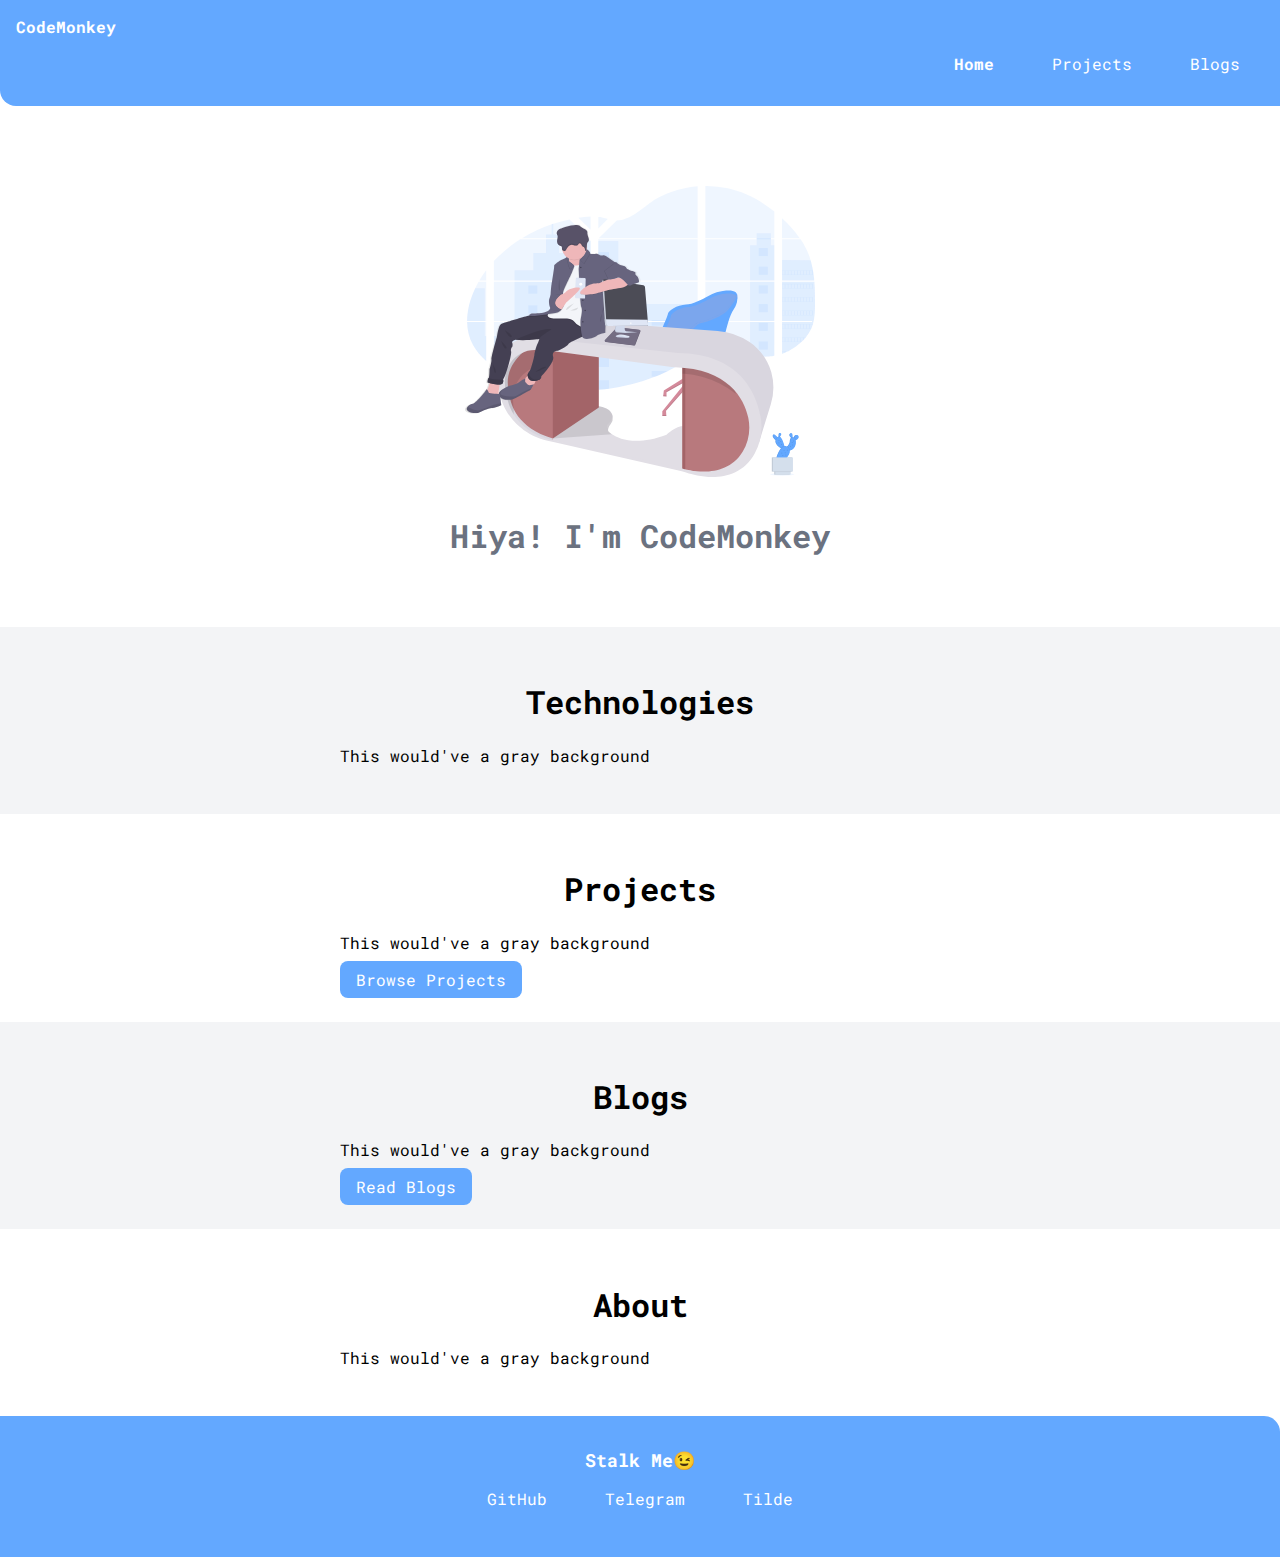
<file: index.html>
<!DOCTYPE html>
<html lang="en">
<head>
    <meta charset="UTF-8">
    <meta http-equiv="X-UA-Compatible" content="IE=edge">
    <meta name="viewport" content="width=device-width, initial-scale=1.0">
    <title>Home | CodeMonkey</title>
    <link href="styles.css" rel="stylesheet"/>
</head>
<body>
    <nav class="navigation container">
        <div class="nav-brand">CodeMonkey</div>
        <ul class="list-non-bullet nav-pills">
            <li class="list-item-inline">
                <a class="link link-active" href="/">Home</a>
            </li>
            <li class="list-item-inline">
                <a class="link" href="/projects.html">Projects</a>
            </li>
            <li class="list-item-inline">
                <a class="link" href="/blogs.html">Blogs</a>
            </li>
        </ul>
    </nav>

    <header class="hero">
        <img class="hero-img" src="images/hero.svg"/>
        <h1 class="hero-heading">Hiya! I'm CodeMonkey</h1>
    </header>

    <section class="section ow">
        <div class="container container-center">
            <h1>Technologies</h3>
            <p>This would've a gray background</p>       
        </div>
    </section>

    <section class="section">
        <div class="container container-center">
            <h1>Projects</h3>
            <p>This would've a gray background</p>
            <a class="link link-primary" href="/projects.html">Browse Projects</a>       
        </div>
    </section>

    <section class="section ow">
        <div class="container container-center">
            <h1>Blogs</h3>
            <p>This would've a gray background</p>
            <a class="link link-primary" href="/blogs.html">Read Blogs</a>       
        </div>
    </section>

    <section class="section">
        <div class="container container-center">
            <h1>About</h3>
            <p>This would've a gray background</p>       
        </div>
    </section>

    <footer clas="footer">
        <div class="footer-header">Stalk Me😉</div>
        <ul class="social-links list-non-bullet">
            <li class="list-item-inline">
                <a class="link" href="/">GitHub</a>
            </li>
            <li class="list-item-inline">
                <a class="link" href="/">Telegram</a>
            </li>
            <li class="list-item-inline">
                <a class="link" href="/">Tilde</a>
            </li>
        </ul>
    </footer>

</body>
</html>
</file>
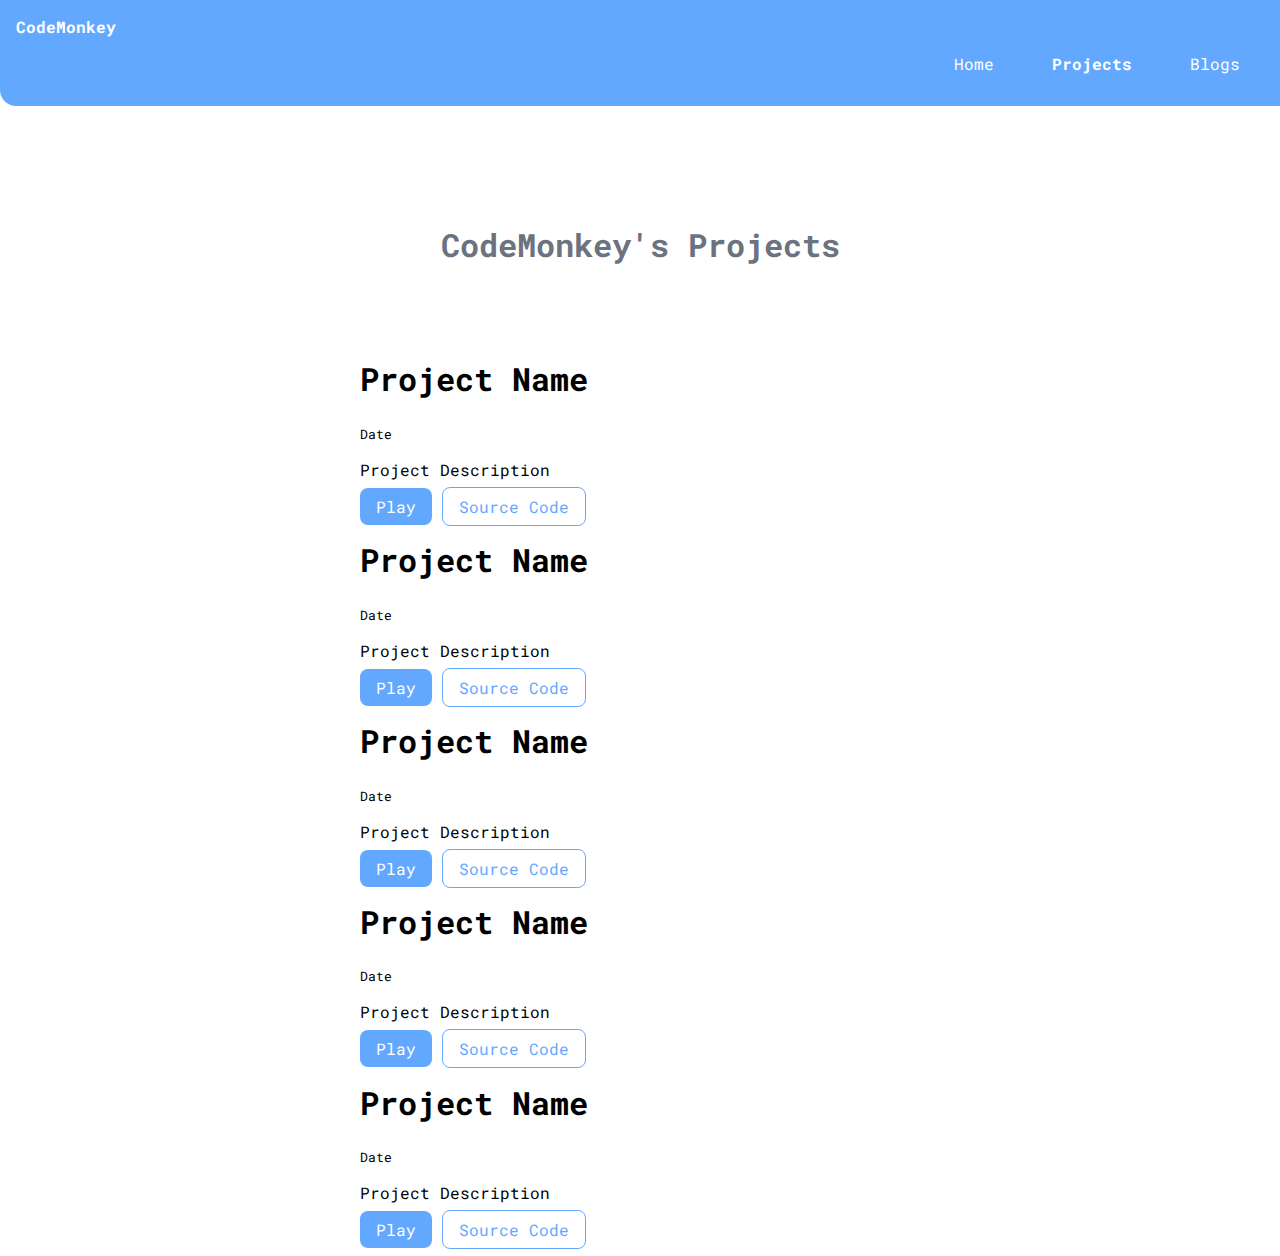
<file: projects.html>
<!DOCTYPE html>
<html lang="en">
<head>
    <meta charset="UTF-8">
    <meta http-equiv="X-UA-Compatible" content="IE=edge">
    <meta name="viewport" content="width=device-width, initial-scale=1.0">
    <title>Projects | CodeMonkey</title>
    <link href="styles.css" rel="stylesheet"/>
</head>
<body>
    <nav class="navigation container">
        <div class="nav-brand">CodeMonkey</div>
        <ul class="list-non-bullet nav-pills">
            <li class="list-item-inline">
                <a class="link" href="/">Home</a>
            </li>
            <li class="list-item-inline">
                <a class="link link-active" href="/projects.html">Projects</a>
            </li>
            <li class="list-item-inline">
                <a class="link" href="/blogs.html">Blogs</a>
            </li>
        </ul>
    </nav>

    <header class="hero">
        <h1 class="hero-heading">CodeMonkey's Projects</h1>
    </header>

    <ul class="list-non-bullet">
        <li>
            <div class="container container-center">
                <h1>Project Name</h1>
                <small>Date</small>
                <p>Project Description</p>
                <a class="link link-primary" href="/">Play</a>
                <a class="link link-secondary" href="/">Source Code</a>    
            </div>
        </li>
        <li>
            <div class="container container-center">
                <h1>Project Name</h1>
                <small>Date</small>
                <p>Project Description</p>
                <a class="link link-primary" href="/">Play</a>
                <a class="link link-secondary" href="/">Source Code</a>    
            </div>
        </li>
        <li>
            <div class="container container-center">
                <h1>Project Name</h1>
                <small>Date</small>
                <p>Project Description</p>
                <a class="link link-primary" href="/">Play</a>
                <a class="link link-secondary" href="/">Source Code</a>    
            </div>
        </li>
        <li>
            <div class="container container-center">
                <h1>Project Name</h1>
                <small>Date</small>
                <p>Project Description</p>
                <a class="link link-primary" href="/">Play</a>
                <a class="link link-secondary" href="/">Source Code</a>    
            </div>
        </li>
        <li>
            <div class="container container-center">
                <h1>Project Name</h1>
                <small>Date</small>
                <p>Project Description</p>
                <a class="link link-primary" href="/">Play</a>
                <a class="link link-secondary" href="/">Source Code</a>    
            </div>
        </li>

    </ul>
</body>
</html>
</file>
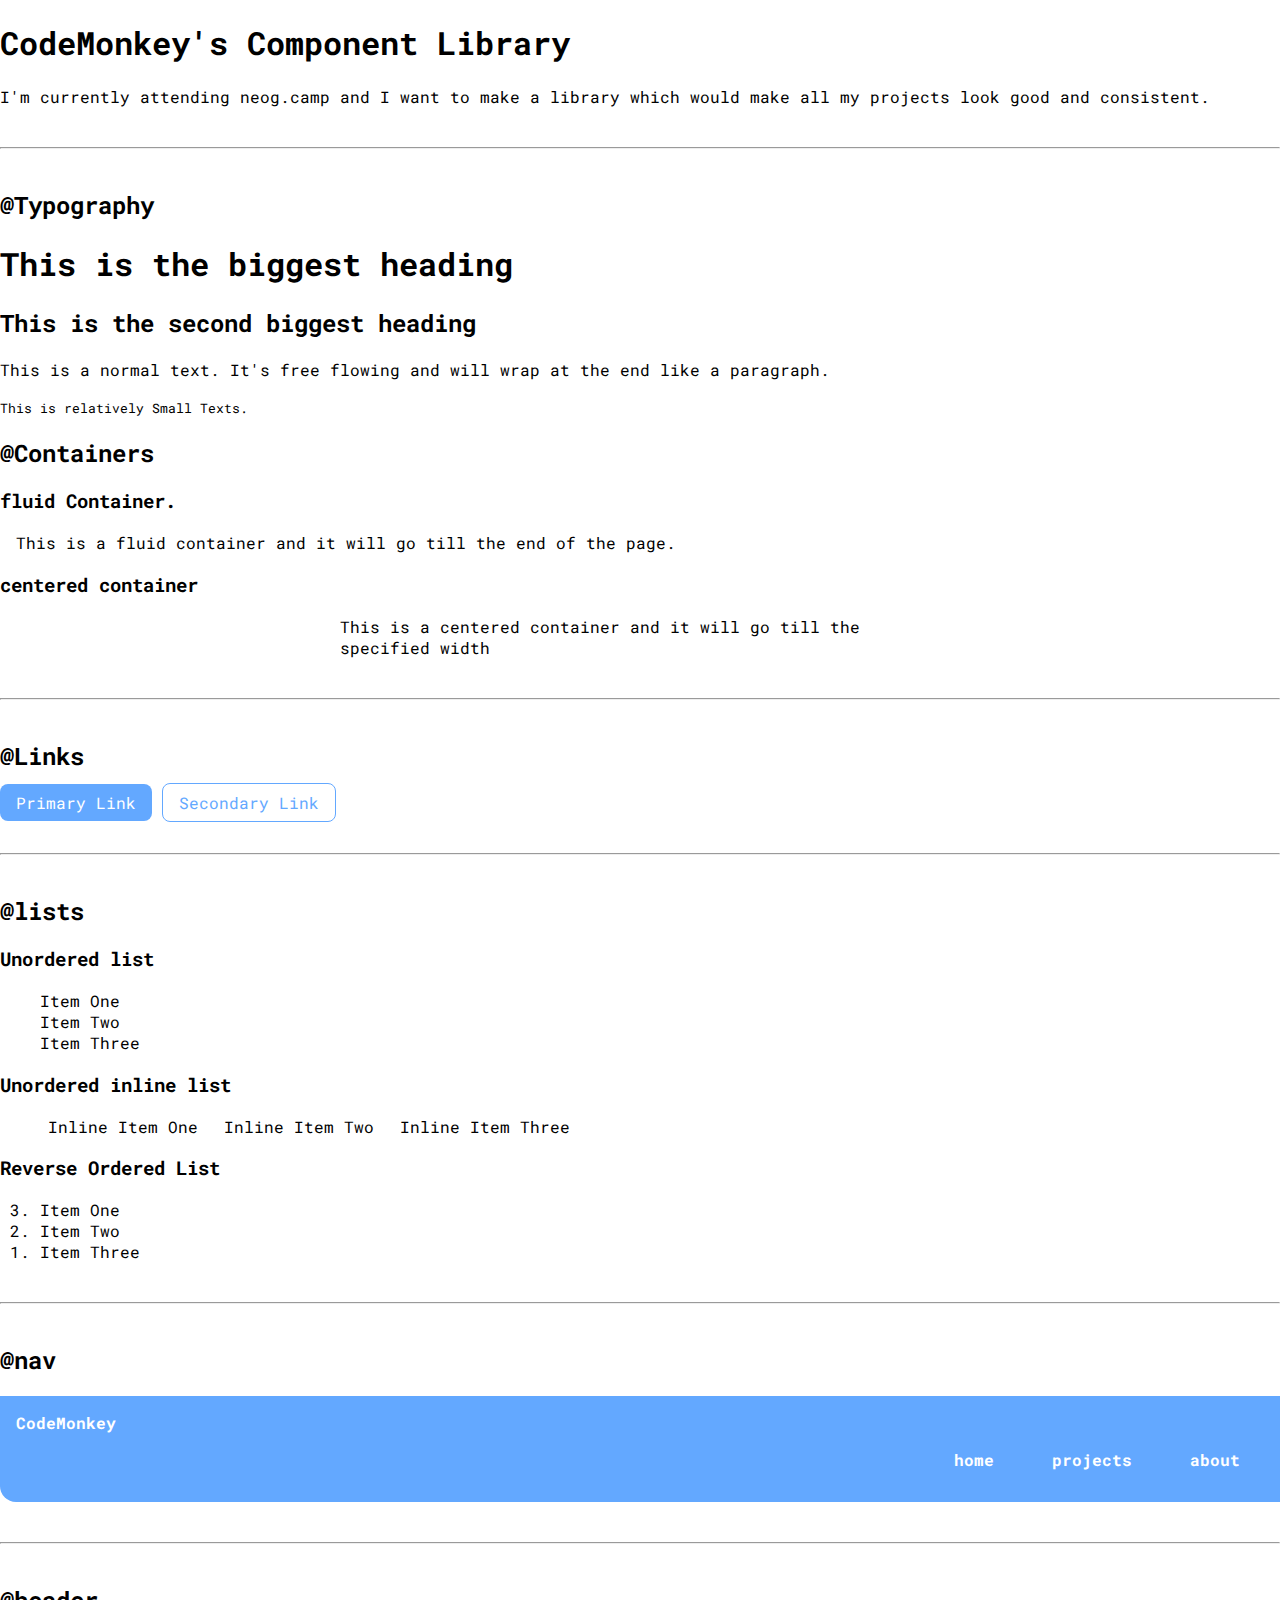
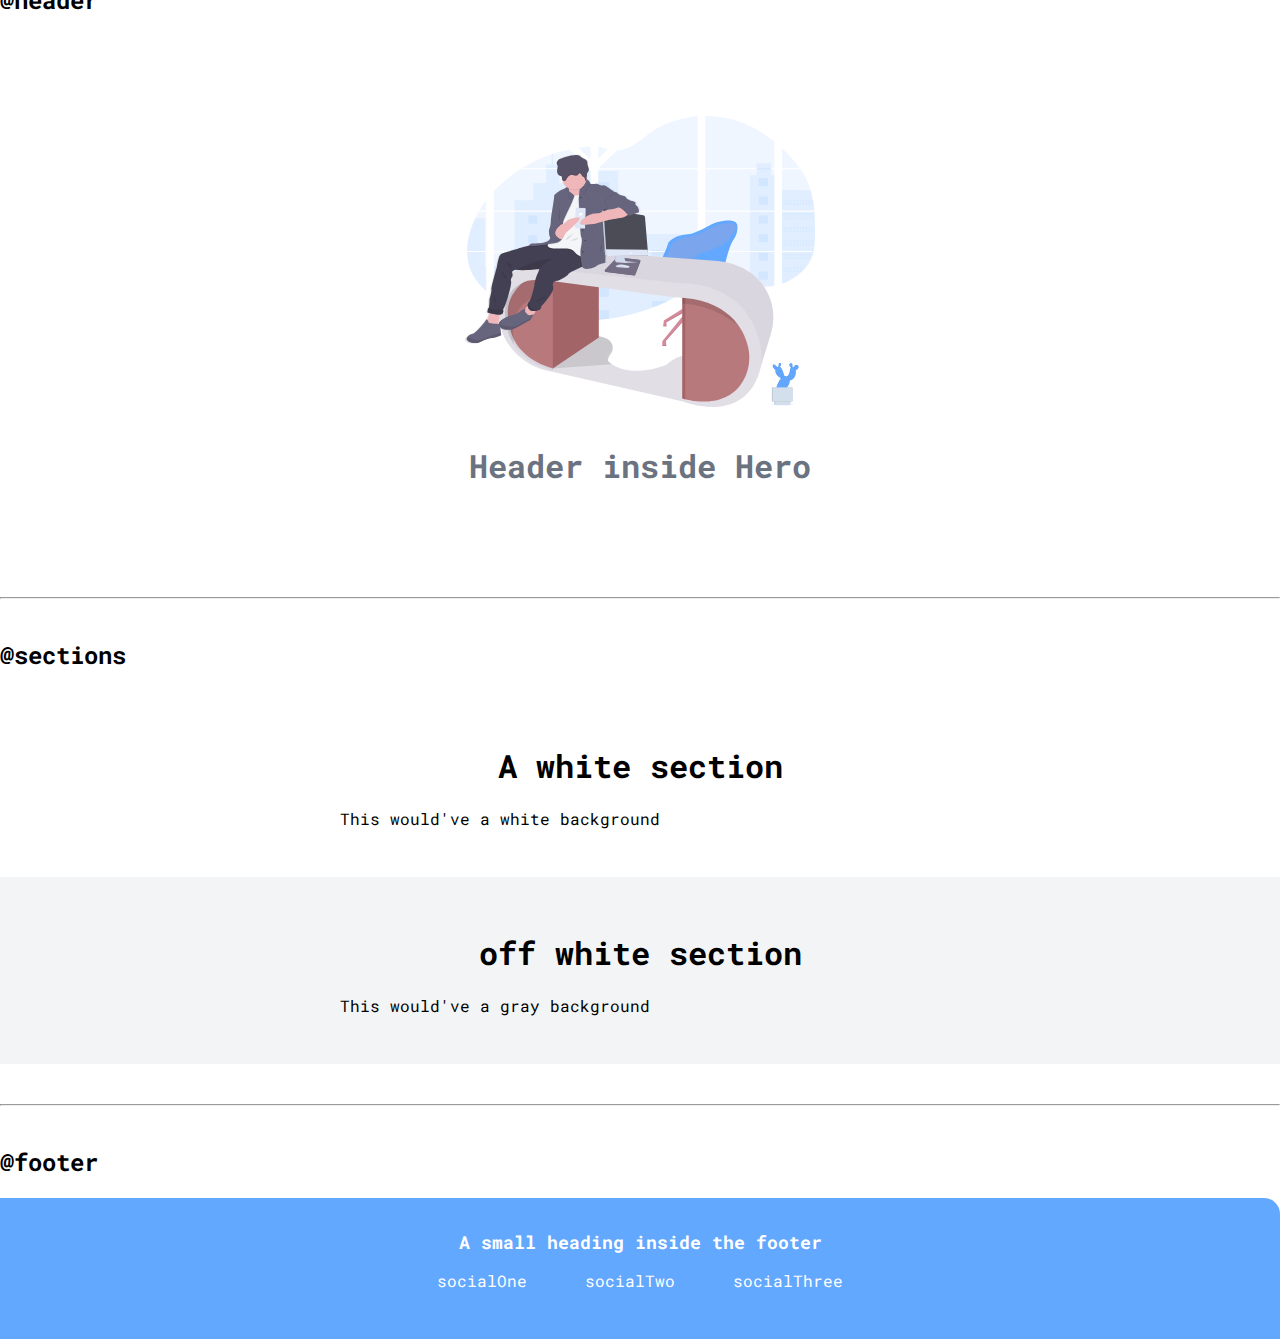
<file: lib/components.html>
<!DOCTYPE html>
<html lang="en">
<head>
    <meta charset="UTF-8">
    <meta http-equiv="X-UA-Compatible" content="IE=edge">
    <meta name="viewport" content="width=device-width, initial-scale=1.0">
    <title>Component Library</title>
    <link href="/styles.css" rel="stylesheet"/>
</head>
<body>
    <h1>CodeMonkey's Component Library</h1>
    <p>I'm currently attending neog.camp and I want to make a library which would make all my projects look good and consistent.</p>
    
    <hr>

    <h2>@Typography</h2>
    <h1>This is the biggest heading</h1>
    <h2>This is the second biggest heading</h2>
    <p>This is a normal text. It's free flowing and will wrap at the end like a paragraph.</p>
    <small>This is relatively Small Texts.</small>

    <h2>@Containers</h2>

    <h3>fluid Container.</h3>
    <div class="container container-fluid">This is a fluid container and it will go till the end of the page.</div>

    <h3>centered container</h3>
    <div class="container container-center">This is a centered container and it will go till the specified width</div>

    <hr>
    
    <h2>@Links</h2>

    <a class="link link-primary" href="/">Primary Link</a>
    <a class="link link-secondary" href="/">Secondary Link</a>

    <hr>

    <h2>@lists</h2>

    <h3>Unordered list</h3>
    <ul class="list-non-bullet">
        <li>Item One</li>
        <li>Item Two</li>
        <li>Item Three</li>
    </ul>

    <h3>Unordered inline list</h3>
    <ul>
        <li class="list-item-inline">Inline Item One</li>
        <li class="list-item-inline">Inline Item Two</li>
        <li class="list-item-inline">Inline Item Three</li>
    </ul>

    <h3>Reverse Ordered List</h3>
    <ol reversed>
        <li>Item One</li>
        <li>Item Two</li>
        <li>Item Three</li>
    </ol>

    <hr>
    
    <h2>@nav</h2>

    <nav class="navigation container">
        <div class="nav-brand">CodeMonkey</div>
        <ul class="list-non-bullet nav-pills">
            <li class="list-item-inline">
                <a class="link link-active" href="/">home</a>
            </li>
            <li class="list-item-inline">
                <a class="link link-active" href="/">projects</a>
            </li>
            <li class="list-item-inline">
                <a class="link link-active" href="/">about</a>
            </li>
        </ul>
    </nav>

    <hr>

    <h2>@header</h2>

    <header class="hero">
        <img class="hero-img" src="/images/hero.svg"/>
        <h1 class="hero-heading">Header inside Hero</h1>
    </header>

    <hr>

    <h2>@sections</h2>

    <section class="section">
        <div class="container container-center">
            <h1>A white section</h3>
            <p>This would've a white background</p>        
        </div>
    </section>

    <section class="section ow">
        <div class="container container-center">
            <h1>off white section</h3>
            <p>This would've a gray background</p>       
        </div>
    </section>

    <hr>

    <h2>@footer</h2>
    <footer clas="footer">
        <div class="footer-header">A small heading inside the footer</div>
        <ul class="social-links list-non-bullet">
            <li class="list-item-inline">
                <a class="link" href="/">socialOne</a>
            </li>
            <li class="list-item-inline">
                <a class="link" href="/">socialTwo</a>
            </li>
            <li class="list-item-inline">
                <a class="link" href="/">socialThree</a>
            </li>
        </ul>
    </footer>

    <!--
        Color Code: #63A8FF
    -->
</body>
</html>
</file>
<file: styles.css>
@import url('https://fonts.googleapis.com/css2?family=Roboto+Mono:wght@400;700&display=swap');

:root{
    --primary-color: #63A8FF;
    --off-white: #F3F4F6;
    --dark-gray: #6B7280;
}

hr{
    margin: 2.5rem 0rem;
}
body{
    font-family: 'Roboto Mono', monospace;
    margin: 0px;
}

/** containers **/

.container{
    padding-left: 1rem;
    padding-right: 1rem;
}

.container-center{
    max-width: 600px;
    margin: auto;
}

/** links **/

.link{
    text-decoration: none;
    padding: 0.5rem 1rem;
}

.link-primary{
    background-color: var(--primary-color);
    border-radius: 0.5rem;
    color: white;
}

.link-secondary{
    color: var(--primary-color);
    border: 1px solid var(--primary-color);
    border-radius: 0.5rem;
}

/**lists**/

.list-non-bullet{
    list-style: none;
}

.list-item-inline{
    display: inline;
    padding: 0rem 0.5rem;
}

/**navigation**/

.navigation{
    background-color: var(--primary-color);
    color: white;
    padding: 1rem;
    border-bottom-left-radius: 1rem;
}

.navigation .nav-brand{
    font-weight: bold;
}

.navigation .nav-pills{
    text-align: right;
}

.navigation .link{
    color: white;
}

.navigation .link-active{
    font-weight: bold;
}

/**header**/

.hero{
    padding: 2rem;
    padding-top: 5rem;
}

.hero .hero-img{
    max-width: 350px;
    display: block;
    margin: auto;
}
.hero .hero-heading{
    color: var(--dark-gray);
    padding:1rem;
    text-align: center;
}


/** sections **/

.section{
    padding: 2rem;
}

.section h1{
    text-align: center;
}

.ow{
    background-color: var(--off-white);
}

/** footer **/

footer{
    background-color: var(--primary-color);
    text-align:center;
    padding: 2rem 1rem;
    color: white;
    border-top-right-radius: 1rem;
}

footer .footer-header{
    font-weight: bold;
    font-size: large;
}

footer .link{
    color: white;
}

footer ul{
    padding-inline-start: 0px;
}
</file>
